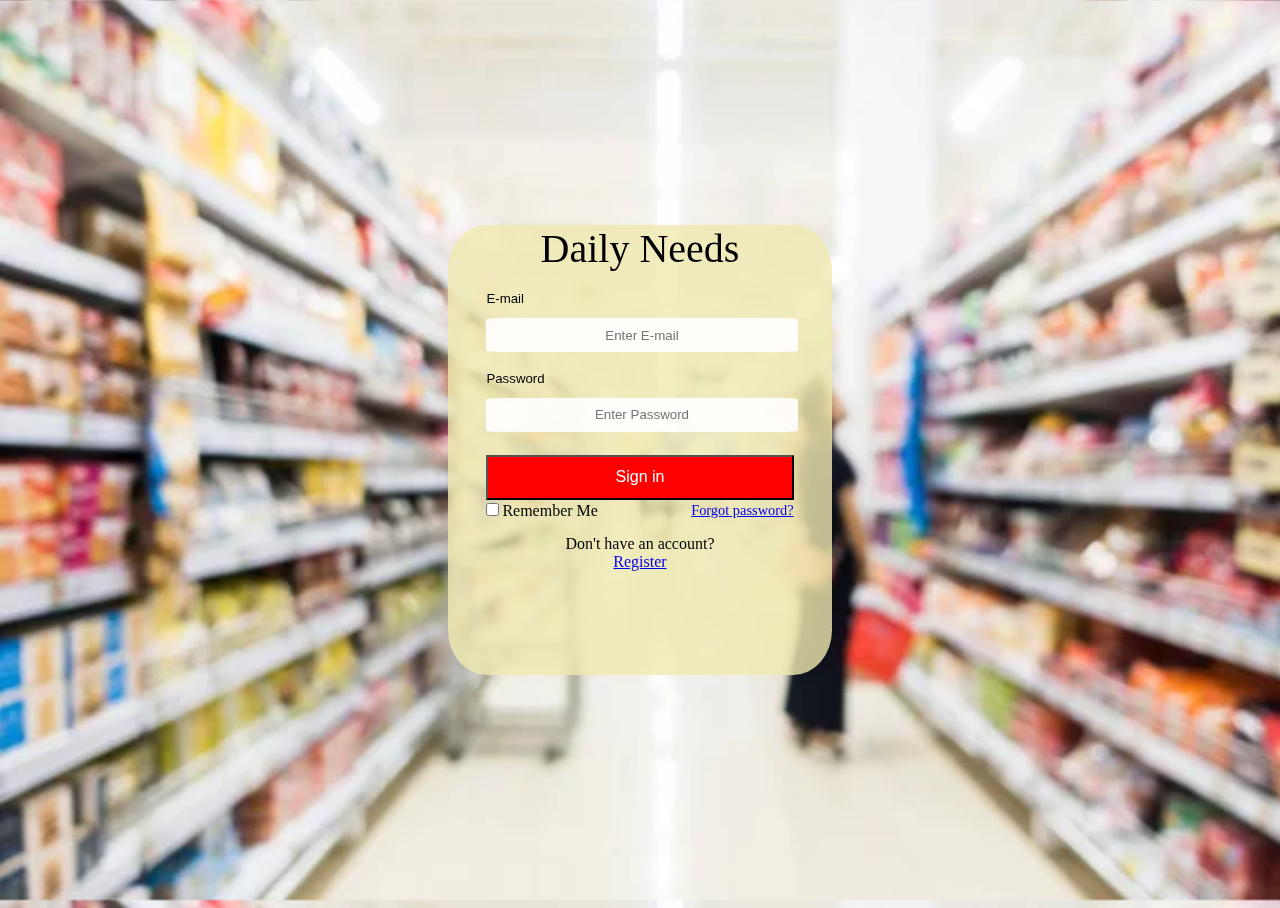
<file: frontend/week-1/Project1/index.html>
<!DOCTYPE html>
<html lang="en">

<head>
    <meta charset="UTF-8">
    <meta name="viewport" content="width=device-width, initial-scale=1.0">
    <title>Document</title>
    <link rel="stylesheet" href="style.css">
</head>

<body>
    <div id="login">
        <div id="logo">Daily Needs</div>
        <h5 class="heading">E-mail</h5>
        <input id="email" class="inputs" placeholder="Enter E-mail">
        <h5 class="heading">Password</h5>
        <input type="password" id="password" class="inputs" placeholder="Enter Password">
        <button id="signin">Sign in</button>
        <br />
        <input type="checkbox" id="rm" value="remember">Remember Me
        <a id="fp" href="#">Forgot password?</a>
        <p id="para1">Don't have an account?</p>
        <a id="reg" href="index2.html">Register</a>
    </div>
</body>

</html>
</file>
<file: frontend/week-1/Project1/style.css>
html {
    height: 100%;
}

body {
    background-image: url(backg.jpg);
    background-size: cover;
    height: 100%;
}

.heading {
    display: block;
    width: 100%;
    height: 5px;
    font-family: 'Segoe UI', Tahoma, Geneva, Verdana, sans-serif;
    font-weight: 500;
    margin-top: 5%;
    margin-left: 10%;
}

.inputs {
    margin-left: 10%;
    background-color: rgba(255, 255, 255, 0.9);
    text-align: center;
    border: 2px black;
    border-radius: 5%;
    width: 80%;
    height: 7%;
}

#signin {
    background-color: red;
    color: white;
    margin-top: 6%;
    margin-left: 10%;
    width: 80%;
    height: 10%;
    font-size: 100%;
}

#rm {
    margin-left: 10%;
}

#fp {
    display: block;
    text-align: right;
    font-size: 90%;
    margin-right: 10%;
    margin-top: -4.5%;
}

#reg {
    display: block;
    text-align: center;
    margin-top: 0;
}

#para1 {
    text-align: center;
    margin-bottom: 0;
}

#img1 {
    height: 200px;
    width: 200px;
}

#para2 {
    text-align: center;
    margin-bottom: 0;
}

#log {
    display: block;
    text-align: center;
    margin-top: 0;
}

@media (min-width :900px) {
    #login {
        display: block;
        height: 50%;
        width: 30%;
        background-color: rgba(240, 234, 176, 0.8);
        border-radius: 10%;
        position: fixed;
        top: 25%;
        left: 35%
    }

    #logo {
        text-align: center;
        font-size: 40px;
        margin-bottom: 5%;
    }

    #regi {
        display: block;
        height: 60%;
        width: 30%;
        background-color: rgba(240, 234, 176, 0.8);
        border-radius: 10%;
        position: fixed;
        top: 20%;
        left: 35%
    }

}

@media (min-width:300px) and (max-width : 900px) {
    #login {
        display: block;
        height: 50%;
        width: 70%;
        background-color: rgba(240, 255, 255, 0.5);
        border-radius: 10%;
        position: fixed;
        top: 25%;
        left: 15%
    }

    #logo {
        text-align: center;
        font-size: 20px;
        margin-bottom: 5%;
    }

    #regi {
        display: block;
        height: 60%;
        width: 50%;
        background-color: rgba(240, 255, 255, 0.4);
        border-radius: 10%;
        position: fixed;
        top: 20%;
        left: 25%
    }

}
</file>
